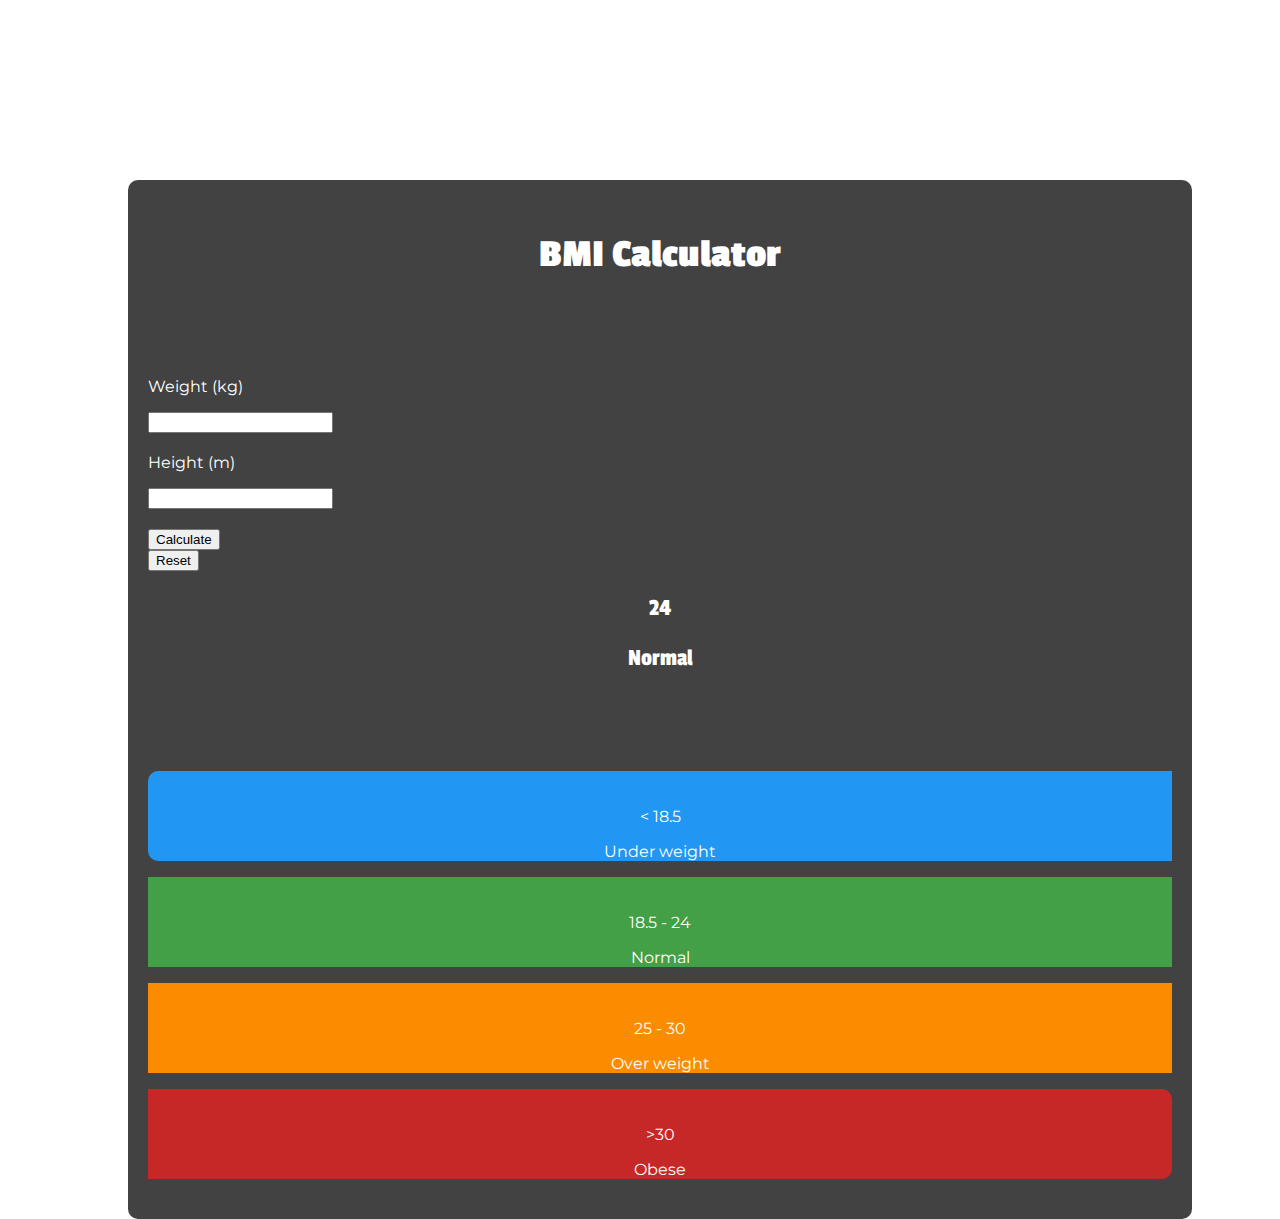
<file: JS_BMI_Calculator/index.html>
<!DOCTYPE html>
<html lang="en">

<head>
    <meta charset="UTF-8">
    <meta http-equiv="X-UA-Compatible" content="IE=edge">
    <meta name="viewport" content="width=device-width, initial-scale=1.0">
    <title>BMI Calculator</title>
    <link rel="stylesheet" href="main.css">
    <link rel="stylesheet" href="https://cdn.jsdelivr.net/npm/bootstrap@4.5.3/dist/css/bootstrap.min.css"
        integrity="sha384-TX8t27EcRE3e/ihU7zmQxVncDAy5uIKz4rEkgIXeMed4M0jlfIDPvg6uqKI2xXr2" crossorigin="anonymous">


    <!--Google Fonts-->
    <link rel="preconnect" href="https://fonts.gstatic.com">
    <link href="https://fonts.googleapis.com/css2?family=Montserrat:wght@300&display=swap" rel="stylesheet">
    <link rel="preconnect" href="https://fonts.gstatic.com">
    <link href="https://fonts.googleapis.com/css2?family=Passion+One&display=swap" rel="stylesheet">

</head>

<body>
    <div class="container">
        <div id="bmi-box">
            <div id="bmi-calculator">
                <h2>BMI Calculator</h2>
                <div class="row">
                    <div class="col-md-3">
                        <p>Weight (kg)</p>
                    </div>

                    <div class="col-md-9">
                        <input class="form-control" id="weight" type="number">
                    </div>
                </div>

                <div class="row">
                    <div class="col-md-3">
                        <p>Height (m)</p>
                    </div>

                    <div class="col-md-9">
                        <input class="form-control" id="height" type="number">
                    </div>
                </div>

                <div class="row">
                    <div class="col-md-6">
                        <button class="btn btn-primary btn-block" onclick="CalculateBMI();">Calculate</button>
                    </div>

                    <div class="col-md-6">
                        <button class="btn btn-danger btn-block" onclick="Reset();">Reset</button>
                    </div>
                </div>
            </div>

            <div class="bmi-result">
                <div class="col-md-12">
                    <p id="result">24</p>
                    <p id="result-status">Normal</p>
                </div>
            </div>

            <div id="bmi-info">
                <div class="row">
                    <div class="col-md-3">
                        <p>
                            < 18.5</p>
                                <p>Under weight</p>
                    </div>

                    <div class="col-md-3">
                        <p>18.5 - 24</p>
                        <p>Normal</p>
                    </div>

                    <div class="col-md-3">
                        <p>25 - 30</p>
                        <p>Over weight</p>
                    </div>

                    <div class="col-md-3">
                        <p>>30</p>
                        <p>Obese</p>
                    </div>

                </div>
            </div>
        </div>
    </div>
</body>
<script src="main.js"></script>
<script src="https://code.jquery.com/jquery-3.5.1.slim.min.js"
    integrity="sha384-DfXdz2htPH0lsSSs5nCTpuj/zy4C+OGpamoFVy38MVBnE+IbbVYUew+OrCXaRkfj"
    crossorigin="anonymous"></script>
<script src="https://cdn.jsdelivr.net/npm/bootstrap@4.5.3/dist/js/bootstrap.bundle.min.js"
    integrity="sha384-ho+j7jyWK8fNQe+A12Hb8AhRq26LrZ/JpcUGGOn+Y7RsweNrtN/tE3MoK7ZeZDyx"
    crossorigin="anonymous"></script>

</html>
</file>
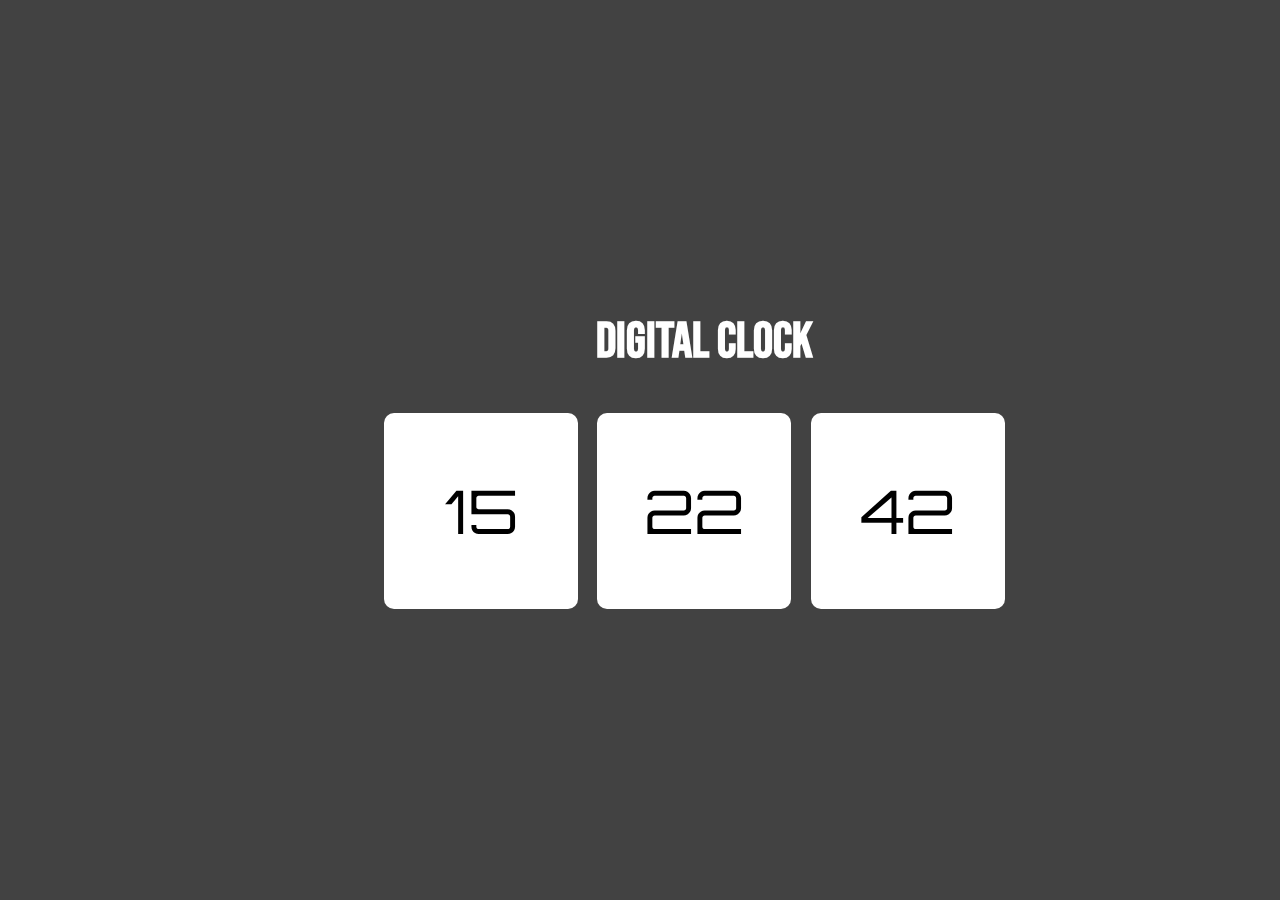
<file: JS_Digital_Clock/index.html>
<!DOCTYPE html>
<html lang="en">

<head>
    <meta charset="UTF-8">
    <meta http-equiv="X-UA-Compatible" content="IE=edge">
    <meta name="viewport" content="width=device-width, initial-scale=1.0">
    <title>Digital Clock</title>
    <link rel="stylesheet" href="main.css">
    <link rel="preconnect" href="https://fonts.googleapis.com">
    <link rel="preconnect" href="https://fonts.gstatic.com" crossorigin>
    <link href="https://fonts.googleapis.com/css2?family=Bebas+Neue&display=swap" rel="stylesheet">
    <link rel="preconnect" href="https://fonts.googleapis.com">
    <link rel="preconnect" href="https://fonts.gstatic.com" crossorigin>
    <link href="https://fonts.googleapis.com/css2?family=Orbitron&display=swap" rel="stylesheet">
</head>

<body>
    <div id="clock">
        <h2>DIGITAL CLOCK</h2>
        <div class="clock-container">
            <div class="clock-items">
                <p id="hour">15</p>
            </div>
            <div class="clock-items">
                <p id="minute">22</p>
            </div>
            <div class="clock-items">
                <p id="second">42</p>
            </div>
        </div>
        <p id="date"></p>
    </div>
</body>
<script src="main.js"></script>

</html>
</file>
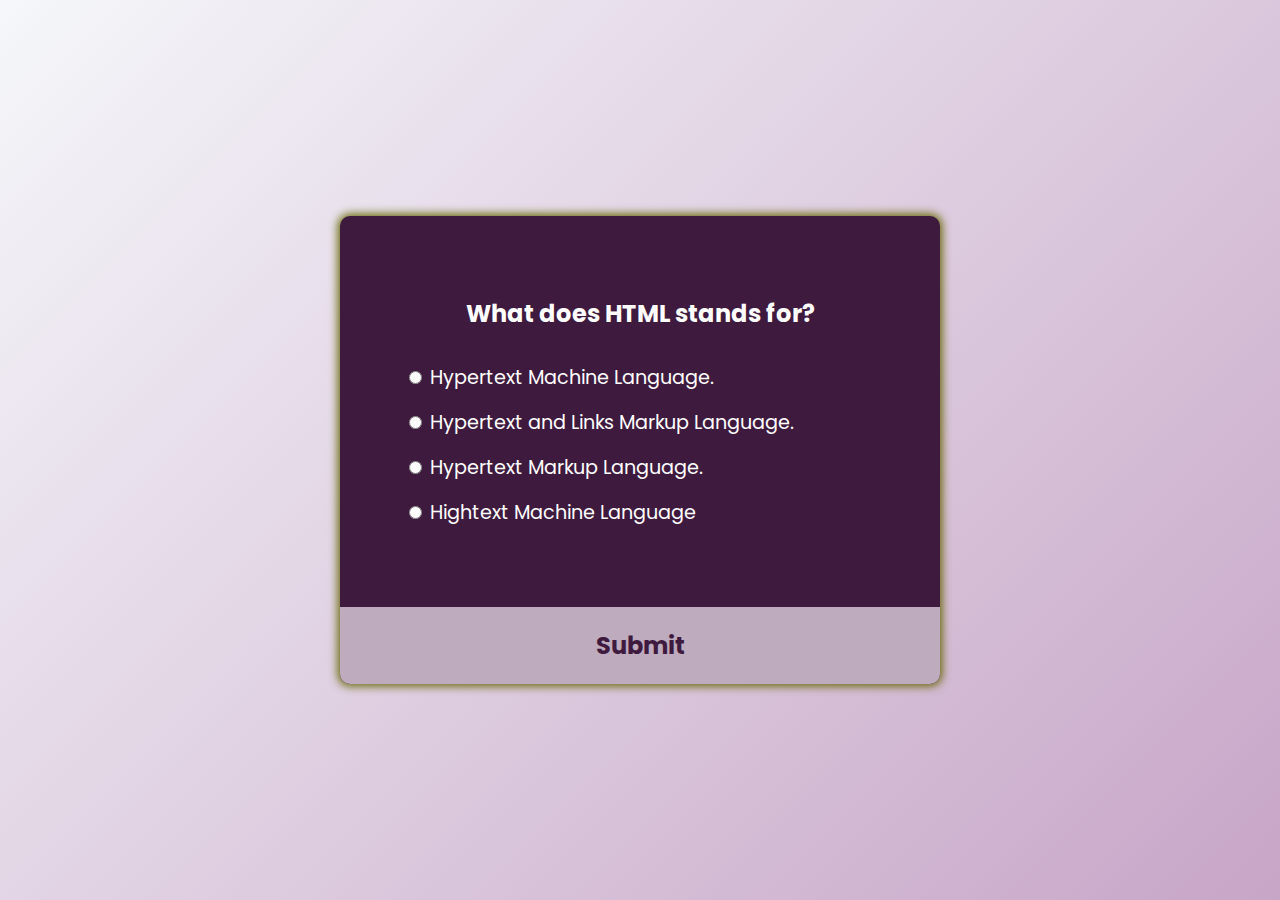
<file: JS_Quiz_App/index.html>
<!DOCTYPE html>
<html lang="en">

<head>
    <meta charset="UTF-8">
    <meta http-equiv="X-UA-Compatible" content="IE=edge">
    <meta name="viewport" content="width=device-width, initial-scale=1.0">
    <title>Quiz App</title>
    <link rel="stylesheet" href="style.css">
    <script src="script.js" defer></script>
</head>

<body>
    <div class="quiz-container" id="quiz">
        <div class="quiz-header">
            <h2 id="question">Questions text</h2>


            <ul>
                <li>
                    <input type="radio" name="answer" id="a" class="answer" />
                    <label id="a_text" for="a">Question</label>
                </li>

                <li>
                    <input type="radio" name="answer" id="b" class="answer" />
                    <label id="b_text" for="b">Question</label>
                </li>

                <li>
                    <input type="radio" name="answer" id="c" class="answer" />
                    <label id="c_text" for="c">Question</label>
                </li>

                <li>
                    <input type="radio" name="answer" id="d" class="answer /">
                    <label id="d_text" for="d">Question</label>
                </li>
            </ul>
        </div>
        <button id="submit" type="submit">Submit</button>
    </div>
</body>

</html>
</file>
<file: JS_BMI_Calculator/main.css>
body {
    font-family: 'Montserrat', sans-serif !important;
}

#bmi-box {
    background-color: #424242;
    color: #fff;
    width: 80%;
    position: absolute;
    top: 20%;
    left: 10%;
    padding: 20px;
    border-radius: 10px;
}

#bmi-calculator h2 {
    text-align: center;
    margin-bottom: 100px;
    font-family: 'Passion One', cursive;
    font-size: 40px;
}

.row {
    margin-bottom: 20px;
}

.bmi-result {
    text-align: center;
    font-family: 'Passion One', cursive;
    font-size: 24px;
}

#bmi-info {
    text-align: center;
    margin-top: 100px;

}

#bmi-info .row .col-md-3 {
    padding-top: 20px;
}

#bmi-info .row .col-md-3:nth-child(1) {
    background-color: #2196f3;
    border-bottom-left-radius: 10px;
    border-top-left-radius: 10px;
}

#bmi-info .row .col-md-3:nth-child(2) {
    background-color: #43a047;

}

#bmi-info .row .col-md-3:nth-child(3) {
    background-color: #fb8c00;

}

#bmi-info .row .col-md-3:nth-child(4) {
    background-color: #c62828;
    border-bottom-right-radius: 10px;
    border-top-right-radius: 10px;
}
</file>
<file: JS_Digital_Clock/main.css>
body {
    background-color: #424242;
    color: #fff;
}

#clock {
    text-align: center;
    width: 50%;
    position: absolute;
    top: 30%;
    left: 30%;
}

#clock h2 {
    font-family: 'Bebas Neue', cursive;
    font-size: 50px;
}

.clock-container {
    display: flex;
    flex-direction: row;
    justify-content: normal;
    align-items: center;
    align-content: center;
}

.clock-items {
    width: 32%;
    background-color: #fff;
    color: #000;
    border-radius: 10px;
    margin-right: 3%;
    font-family: 'Orbitron', sans-serif;
    font-size: 60px;
}
</file>
<file: JS_Quiz_App/style.css>
@import url("https://fonts.googleapis.com/css2?family=Poppins:wght@200;400;600&display=swap");

*{
    box-sizing: border-box;
}

body{
    background-color: #c7a5c7;
    background-image: linear-gradient(315deg, #c7a5c7 0%, #f5f7fa 100%);
    display: flex;
    align-items: center;
    justify-content: center;
    font-family: "Poppins", sans-serif;
    margin: 0;
    min-height: 100vh;
}

.quiz-container{
    background-color: #3e1a3e;
    border-radius: 10px;
    box-shadow: 0 0 10px 2px rgba(100, 100, 0.1);
    overflow: hidden;
    width: 600px;
    max-width: 100%;
}

.quiz-header{
    padding: 4rem;
}

h2{
    padding: 1rem;
    text-align: center;
    margin: 0;
    color: #fff;
}

ul{
    list-style-type: none;
    padding: 0;
}

ul li{
    font-size: 1.2rem;
    color: #fff;
    margin: 1rem 0;
}

ul li label{
    cursor: pointer;
}

button{
    background-color: #beabbe;
    border: none;
    color: #3e1a3e;
    cursor: pointer;
    display: block;
    font-family: inherit;
    font-size: 1.5rem;
    width: 100%;
    padding: 1.3rem;
    font-weight: bold;
}

button:hover{
    background-color: #dbd6db;
}

button:focus{
    background-color: #c7a5c7;
    outline: none;
}
</file>
